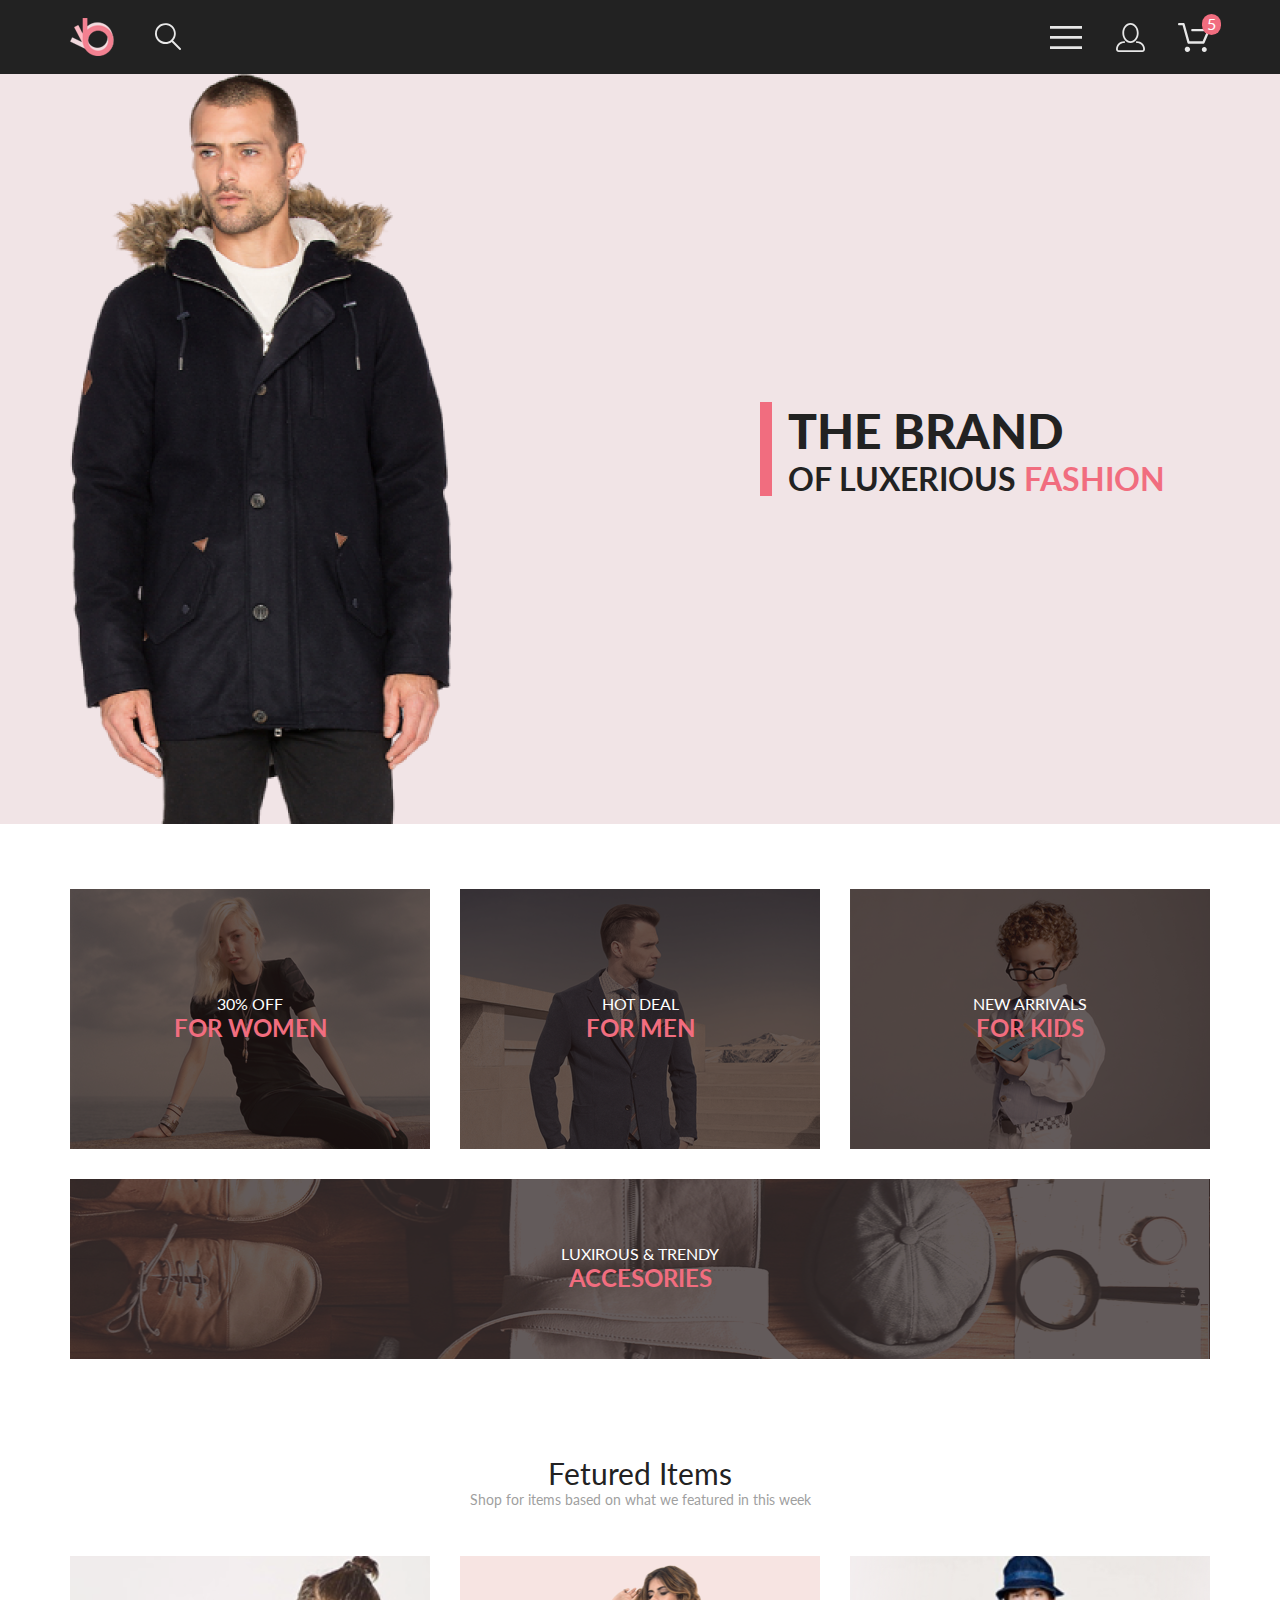
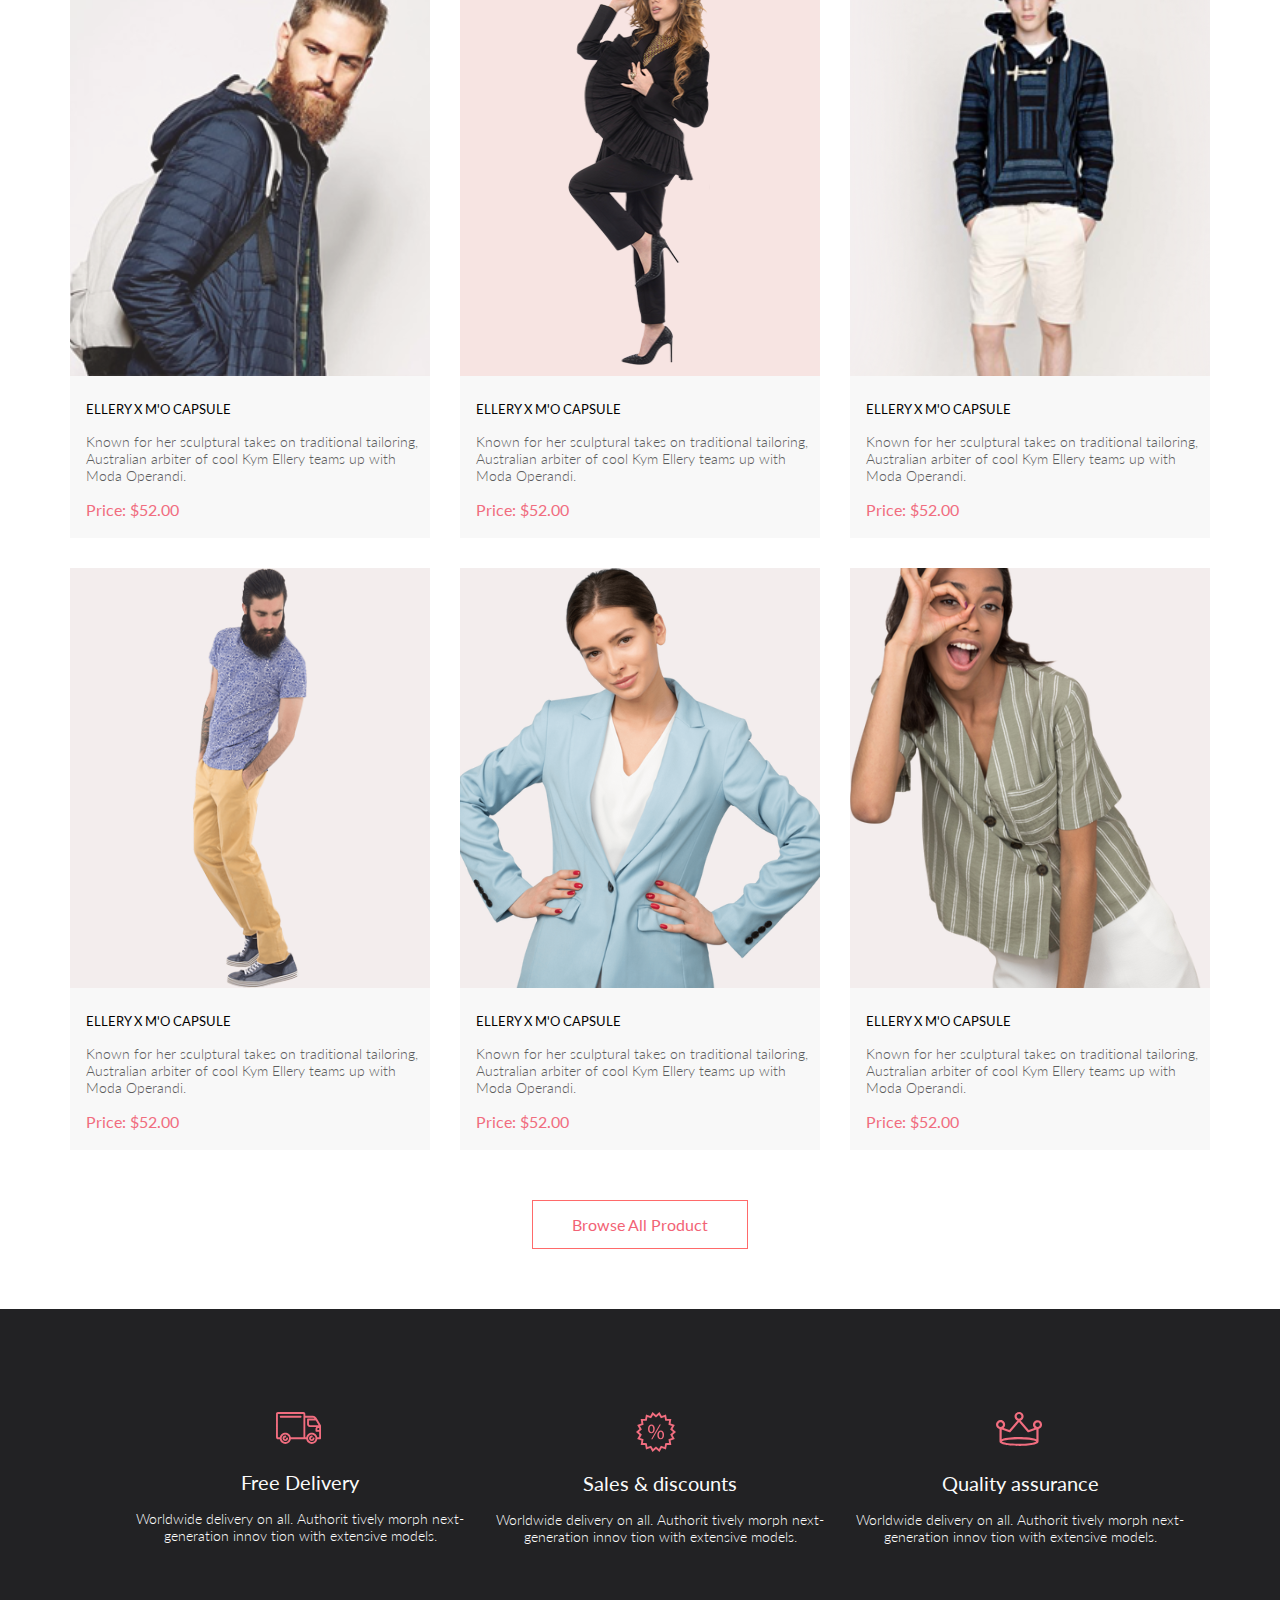
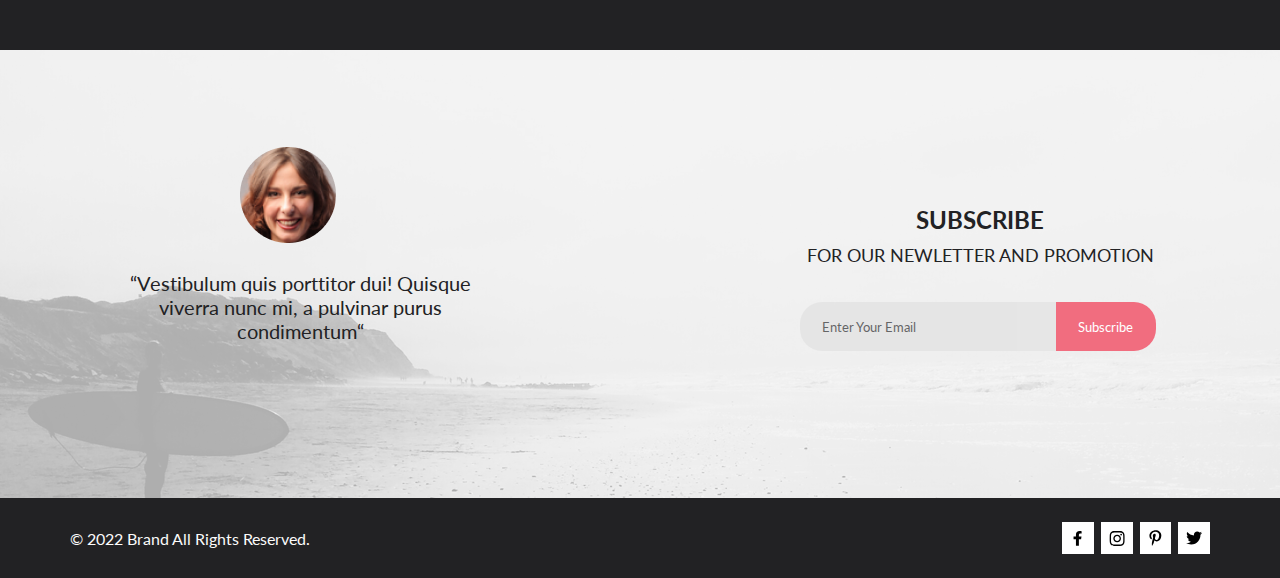
<file: HM_11/index.html>
<!DOCTYPE html>
<html lang="en">

<head>
    <meta charset="UTF-8">
    <meta http-equiv="X-UA-Compatible" content="IE=edge">
    <meta name="viewport" content="width=device-width, initial-scale=1.0">
    <title>HM_6</title>
    <link rel="stylesheet" href="style.css">
    <link rel="preconnect" href="https://fonts.googleapis.com">
    <link rel="preconnect" href="https://fonts.gstatic.com" crossorigin>
</head>

<body>
    <header>
        <div class="container">
            <nav class="navigation">
                <div class="container_logo_search">
                    <img src="./img/header_logo.svg" alt="">
                    <a href="#"><img class="img" src="./img/header_search.svg" alt=" "></a>
                </div>
                <div class="container_menu_header">
                    <div class="header_menuB">
                        <a class=" header_menu " href=" # "><img class="img " src="./img/header_menu.svg " alt=" "></a>
                        <div class="menu_banner ">
                            <h2>MENU</h2>
                            <h3>MAN</h3>
                            <p>Accessories</p>
                            <p>Bags</p>
                            <p>Denim</p>
                            <p>T-Shirts</p>
                            <h3>WOMAN</h3>
                            <p>Accessories</p>
                            <p>Jackets & Coats</p>
                            <p>Polos</p>
                            <p>T-Shirts</p>
                            <p>Shirts</p>
                            <h3>KIDS</h3>
                            <p>Accessories</p>
                            <p>Jackets & Coats</p>
                            <p>Polos</p>
                            <p>T-Shirts</p>
                            <p>Shirts</p>
                            <h4>Bags</h4>
                        </div>
                    </div>
                    <div>
                        <a class="header_profile " href="# "><img class="img " src="./img/header_profile.svg " alt=" "></a>
                    </div>
                    <div class="bin ">
                        <a class="header_bin " href="# "><img class="img " src="./img/header_bin.svg " alt=" "></a>
                    </div>
                </div>
            </nav>
        </div>
    </header>
    <main>
        <section class="content1 ">
            <div class="container1 ">
                <div class="content ">
                    <figure class="main-content ">
                        <img class="main_men " src="./img/mainmen_t.png" alt=" ">
                    </figure>
                    <div class="banner ">
                        <div class="border-banner "></div>
                        <div class="text-banner ">
                            <h1>THE BRAND</h1>
                            <h2>OF LUXERIOUS <span class="span_menu ">FASHION</span></h2>
                        </div>
                    </div>
                </div>
            </div>
        </section>
        <section class="menu">
            <div class="container ">
                <figure class=" container_menu ">
                    <div class="block women ">
                        <div class="sale wm ">
                            <h3>30% OFF</h3>
                            <h2>FOR WOMEN</h2>
                        </div>
                        <a href="# "><img class="img " src="./img/menu_back.svg " alt=" "></a>
                    </div>
                    <div class="block men ">
                        <div class="sale m ">
                            <h3>HOT DEAL</h3>
                            <h2>FOR MEN</h2>
                        </div>
                        <div>
                            <a href="# "><img class="img " src="./img/menu_back.svg " alt=" "></a>
                        </div>
                    </div>
                    <div class="block kids ">
                        <div class="sale k ">
                            <h3>NEW ARRIVALS</h3>
                            <h2>FOR KIDS</h2>
                        </div>
                        <a href="# "><img class="img " src="./img/menu_back.svg " alt=" "></a>
                    </div>
                    <div class="block big ">
                        <div class="sale b ">
                            <h3>LUXIROUS & TRENDY</h3>
                            <h2>ACCESORIES</h2>
                        </div>
                        <a href="# "><img class="img big_768-1140" src="./img/menu_acces_back.svg" alt=" "></a>
                        <a href="# "><img class="img big_375" src="./img/menu_acsess_back_375.svg" alt=" "></a>
                    </div>
                </figure>

            </div>
        </section>
        <section class="fetured_items">
            <div class=" container ">
                <div class="fetured ">
                    <h1>Fetured Items</h1>
                    <p>Shop for items based on what we featured in this week</p>
                </div>
                <figure class="fetured_img ">
                    <!--                     <figure class="block_i ">
                        <div class="blockI1 ">
                            <div class="block_back ">
                                <button class="btn_back ">Add to Cart</button>
                            </div>
                        </div>
                        <div class="fetured_info">
                            <h3>ELLERY X M'O CAPSULE</h3>
                            <p class="info ">Known for her sculptural takes on traditional tailoring, Australian arbiter of cool Kym Ellery teams up with Moda Operandi.</p>
                            <p class="price ">$52.00 </p>
                        </div>
                    </figure>
                    <figure class="block_i ">
                        <div class="blockI2 ">
                            <div class="block_back ">
                                <button class="btn_back ">Add to Cart</button>
                            </div>
                        </div>
                        <h3>ELLERY X M'O CAPSULE</h3>
                        <p class="info ">Known for her sculptural takes on traditional tailoring, Australian arbiter of cool Kym Ellery teams up with Moda Operandi.</p>
                        <p class="price ">$52.00 </p>
                    </figure>
                    <figure class="block_i ">
                        <div class="blockI3 ">
                            <div class="block_back ">
                                <button class="btn_back ">Add to Cart</button>
                            </div>
                        </div>
                        <h3>ELLERY X M'O CAPSULE</h3>
                        <p class="info ">Known for her sculptural takes on traditional tailoring, Australian arbiter of cool Kym Ellery teams up with Moda Operandi.</p>
                        <p class="price ">$52.00 </p>
                    </figure>
                    <figure class="block_i ">
                        <div class="blockI4 ">
                            <div class="block_back ">
                                <button class="btn_back ">Add to Cart</button>
                            </div>
                        </div>
                        <h3>ELLERY X M'O CAPSULE</h3>
                        <p class="info ">Known for her sculptural takes on traditional tailoring, Australian arbiter of cool Kym Ellery teams up with Moda Operandi.</p>
                        <p class="price ">$52.00 </p>
                    </figure>
                    <figure class="block_i ">
                        <div class="blockI5 ">
                            <div class="block_back ">
                                <button class="btn_back ">Add to Cart</button>
                            </div>
                        </div>
                        <h3>ELLERY X M'O CAPSULE</h3>
                        <p class="info ">Known for her sculptural takes on traditional tailoring, Australian arbiter of cool Kym Ellery teams up with Moda Operandi.</p>
                        <p class="price ">$52.00 </p>
                    </figure>
                    <figure class="block_i ">
                        <div class="blockI6 ">
                            <div class="block_back ">
                                <button class="btn_back ">Add to Cart</button>
                            </div>
                        </div>
                        <h3>ELLERY X M'O CAPSULE</h3>
                        <p class="info ">Known for her sculptural takes on traditional tailoring, Australian arbiter of cool Kym Ellery teams up with Moda Operandi.</p>
                        <p class="price ">$52.00 </p>
                    </figure> -->
                </figure>
                <div class="button ">
                    <button class="btn ">Browse All Product</button>
                </div>
            </div>
        </section>
    </main>
    <footer>
        <section>
            <figure class="container_footer ">
                <div class="container2 ">
                    <div class="footer ">
                        <div>
                            <a href="# "><img class="imgF " src="./img/footer_car.svg " alt=" "></a>
                        </div>
                        <div class="footer_text carF ">
                            <h3>Free Delivery</h3>
                            <p>Worldwide delivery on all. Authorit tively morph next-generation innov tion with extensive models.</p>
                        </div>
                    </div>
                    <div class="footer ">
                        <div>
                            <a href="# "><img class="imgF " src="./img/footer_sale.svg " alt=" sale "></a>
                        </div>
                        <div class="footer_text saleF ">
                            <h3>Sales & discounts</h3>
                            <p>Worldwide delivery on all. Authorit tively morph next-generation innov tion with extensive models.</p>
                        </div>
                    </div>
                    <div class="footer ">
                        <div>
                            <a href="# "><img class="imgF " src="./img/footer_crown.svg" alt="crown "></a>
                        </div>
                        <div class="footer_text crownF ">
                            <h3>Quality assurance</h3>
                            <p>Worldwide delivery on all. Authorit tively morph next-generation innov tion with extensive models.</p>
                        </div>
                    </div>
                </div>
            </figure>
        </section>
        <section>
            <div class="footer_form ">
                <div class="formF_Inp ">
                    <div class="face ">
                        <div class="faseF ">
                            <a href="# "><img class="imgFF " src="./img/footer_form_face.png " alt=" face ">
                            </a>
                        </div>
                        <p>“Vestibulum quis porttitor dui! Quisque viverra nunc mi, a pulvinar purus condimentum“</p>
                    </div>
                    <div class="footer_input ">
                        <h3>SUBSCRIBE</h3>
                        <p>FOR OUR NEWLETTER AND PROMOTION</p>
                        <div class="input ">
                            <input type="email" class="email" value="Enter Your Email">
                            <input type="submit" class="submit" value="Subscribe ">
                        </div>
                    </div>
                </div>
            </div>
        </section>
        <section>
            <div class="footer_social ">
                <div class="container ">
                    <div class="container_social ">
                        <div class="copywrite ">
                            <h3>© 2022 Brand All Rights Reserved.</h3>
                        </div>
                        <div class="social ">
                            <div class="social_vector ">
                                <svg class="facebook " width="9" height="15" viewBox="0 0 9 15" fill="none">
                                    <path id="Vector" d="M8.08827 8.28L8.50677 5.61602H5.89013V3.88729C5.89013 3.15848 6.25565 2.44806 7.42756 2.44806H8.61713V0.179975C8.61713 0.179975 7.53763 0 6.50551 0C4.35064 0 2.94211 1.27593 2.94211 3.5857V5.61602H0.546783V8.28H2.94211V14.72H5.89013V8.28H8.08827Z" />
                                    
                                </svg>
                            </div>
                            <div class="social_vector ">
                                <svg class="instagram " width="16 " height="15 " viewBox="0 0 16 15 " fill="none ">
                                <path d="M8.13677 3.68162C6.02163 3.68162 4.31555 5.38494 4.31555 7.49666C4.31555 9.60838 6.02163 11.3117 8.13677 11.3117C10.2519 11.3117 11.958 9.60838 11.958 7.49666C11.958 5.38494 10.2519 3.68162 8.13677 3.68162ZM8.13677
                                    9.97693C6.76991 9.97693 5.65248 8.86463 5.65248 7.49666C5.65248 6.12869 6.76658 5.01639 8.13677 5.01639C9.50695 5.01639 10.6211 6.12869 10.6211 7.49666C10.6211 8.86463 9.50363 9.97693 8.13677 9.97693ZM13.0056 3.52557C13.0056
                                    4.02029 12.6065 4.41541 12.1143 4.41541C11.6188 4.41541 11.223 4.01697 11.223 3.52557C11.223 3.03416 11.6221 2.63572 12.1143 2.63572C12.6065 2.63572 13.0056 3.03416 13.0056 3.52557ZM15.5364 4.42869C15.4799 3.2367 15.2072
                                    2.18084 14.3325 1.31092C13.4612 0.440997 12.4036 0.168732 11.2097 0.108966C9.9792 0.0392395 6.29101 0.0392395 5.0605 0.108966C3.8699 0.165411 2.81233 0.437677 1.93768 1.3076C1.06302 2.17752 0.793639 3.23338 0.733776 4.42537C0.663937
                                    5.65389 0.663937 9.33611 0.733776 10.5646C0.790313 11.7566 1.06302 12.8125 1.93768 13.6824C2.81233 14.5523 3.86658 14.8246 5.0605 14.8844C6.29101 14.9541 9.9792 14.9541 11.2097 14.8844C12.4036 14.8279 13.4612 14.5556 14.3325
                                    13.6824C15.2039 12.8125 15.4766 11.7566 15.5364 10.5646C15.6063 9.33611 15.6063 5.65721 15.5364 4.42869ZM13.9468 11.8828C13.6874 12.5336 13.1852 13.0349 12.53 13.2972C11.5489 13.6857 9.22094 13.5961 8.13677 13.5961C7.05259
                                    13.5961 4.72128 13.6824 3.74353 13.2972C3.09169 13.0383 2.58951 12.5369 2.32678 11.8828C1.93768 10.9033 2.02747 8.57908 2.02747 7.49666C2.02747 6.41424 1.941 4.0867 2.32678 3.11053C2.58619 2.45975 3.08837 1.95838 3.74353
                                    1.69608C4.72461 1.3076 7.05259 1.39725 8.13677 1.39725C9.22094 1.39725 11.5523 1.31092 12.53 1.69608C13.1818 1.95506 13.684 2.45643 13.9468 3.11053C14.3359 4.09002 14.2461 6.41424 14.2461 7.49666C14.2461 8.57908 14.3359
                                    10.9066 13.9468 11.8828Z "/>
                                        </svg>
                            </div>
                            <div class="social_vector ">
                                <svg class="pinterest " width="13 " height="16 " viewBox="0 0 13 16 " fill="none">
                                        <path d="M6.7402 0.203125C3.55552 0.203125 0.408081 2.34063 0.408081 5.8C0.408081 8 1.63726 9.25 2.38221 9.25C2.68951 9.25 2.86643 8.3875 2.86643 8.14375C2.86643 7.85313 2.13079 7.23438 2.13079 6.025C2.13079 3.5125
                                    4.03043 1.73125 6.48878 1.73125C8.60259 1.73125 10.167 2.94062 10.167 5.1625C10.167 6.82187 9.50585 9.93437 7.3641 9.93437C6.59121 9.93437 5.93006 9.37187 5.93006 8.56563C5.93006 7.38438 6.74951 6.24062 6.74951 5.02187C6.74951
                                    2.95312 3.83487 3.32812 3.83487 5.82812C3.83487 6.35313 3.90006 6.93437 4.13286 7.4125C3.70451 9.26875 2.82919 12.0344 2.82919 13.9469C2.82919 14.5375 2.91299 15.1188 2.96886 15.7094C3.0744 15.8281 3.02163 15.8156 3.18304
                                    15.7563C4.74744 13.6 4.69157 13.1781 5.39928 10.3562C5.78107 11.0875 6.76814 11.4812 7.55034 11.4812C10.8468 11.4812 12.3274 8.24688 12.3274 5.33125C12.3274 2.22813 9.66415 0.203125 6.7402 0.203125Z "/>
                                        </svg>
                            </div>
                            <div class="social_vector ">
                                <svg width="17 " height="14 " viewBox="0 0 17 14 " fill="none ">
                                        <path d="M14.4181 3.74107C14.4281 3.88319 14.4281 4.02535 14.4281 4.16747C14.4281 8.50247 11.1509 13.4974 5.16096 13.4974C3.31558 13.4974 1.60132 12.9593 0.159302 12.0253C0.421495 12.0558 0.673569 12.0659 0.94585
                                    12.0659C2.46851 12.0659 3.8702 11.5482 4.98953 10.6649C3.5576 10.6345 2.3576 9.69032 1.94415 8.39081C2.14585 8.42125 2.34751 8.44156 2.5593 8.44156C2.85172 8.44156 3.14418 8.40094 3.41643 8.32991C1.92401 8.02531 0.80465
                                    6.70553 0.80465 5.11163V5.07103C1.23825 5.31469 1.74249 5.46697 2.2769 5.48725C1.39959 4.89841 0.824826 3.89335 0.824826 2.75628C0.824826 2.14716 0.98614 1.58878 1.26851 1.10147C2.87187 3.09131 5.28195 4.39078 7.98443 4.53294C7.93403
                                    4.28928 7.90376 4.0355 7.90376 3.78169C7.90376 1.97457 9.35586 0.502502 11.1609 0.502502C12.0987 0.502502 12.9457 0.89844 13.5407 1.53803C14.2768 1.39591 14.9827 1.12178 15.6079 0.746159C15.3659 1.5076 14.8516 2.14719 14.176
                                    2.55325C14.8315 2.48222 15.4668 2.29944 16.0516 2.04566C15.608 2.69538 15.0533 3.27403 14.4181 3.74107Z " />
                                    </svg>
                            </div>
                        </div>
                    </div>
                </div>
            </div>
        </section>
    </footer>
    <script src="data.js"></script>
    <script>
        const data = JSON.parse(dataProducts);


        data.forEach(function(data) {

            const ElFeturedImg = document.querySelector('.fetured_img');
            const BlockImg = document.createElement('figure');
            BlockImg.classList.add('block_i');
            ElFeturedImg.appendChild(BlockImg);

            const DivBlockI1 = document.createElement('div');
            DivBlockI1.classList.add('blockI1');
            DivBlockI1.style.backgroundImage = data.photo;
            BlockImg.appendChild(DivBlockI1);


            const DivBtnBack = document.createElement('div');
            DivBtnBack.classList.add('block_back');
            DivBlockI1.appendChild(DivBtnBack);


            const BtnBack = document.createElement('button');
            BtnBack.classList.add('btn_back');
            BtnBack.textContent = 'Add to Cart';
            DivBtnBack.appendChild(BtnBack);

            /*  const ImgProduct = document.createElement('img');
            ImgProduct.classList.add('img_product');
            ImgProduct.setAttribute('alt', 'product photo')
            ImgProduct.src = data.photo;
            DivBlockI1.appendChild(ImgProduct);
 */

            const DivFuturedInfo = document.createElement('div');
            DivFuturedInfo.classList.add('fetured_info');
            BlockImg.appendChild(DivFuturedInfo);

            const NameProduct = document.createElement('h3');
            NameProduct.textContent = data.name;
            DivFuturedInfo.appendChild(NameProduct);

            const InfoProduct = document.createElement('p');
            InfoProduct.classList.add('info');
            InfoProduct.textContent = data.info;
            DivFuturedInfo.appendChild(InfoProduct);

            const PriceProduct = document.createElement('p');
            PriceProduct.classList.add('price');
            PriceProduct.textContent = 'Price: ' + data.price;
            DivFuturedInfo.appendChild(PriceProduct);



        })
    </script>
</body>

</html>
</file>
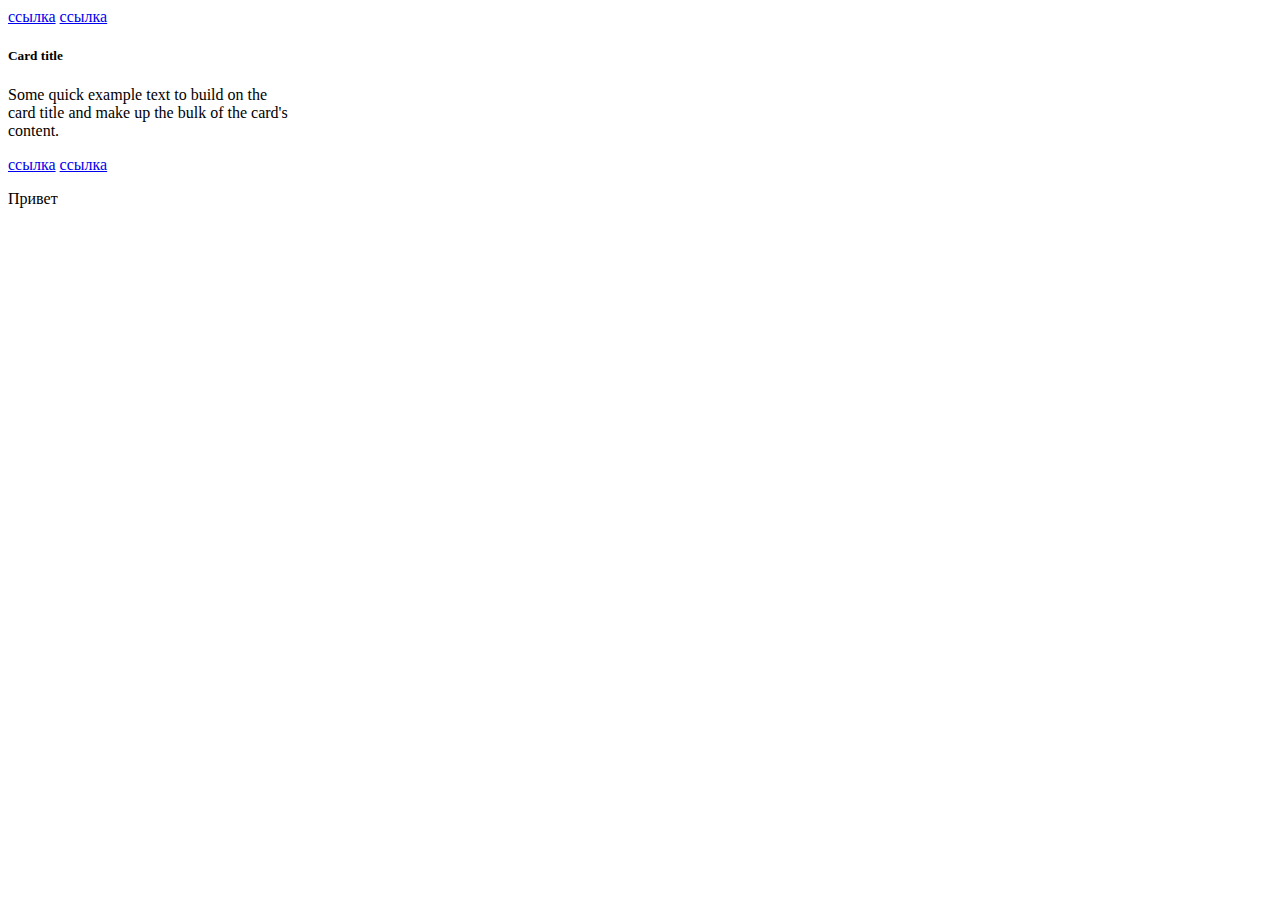
<file: HM_6/index_6.html>
<!DOCTYPE html>
<html lang="en">

<head>
    <meta charset="UTF-8">
    <meta http-equiv="X-UA-Compatible" content="IE=edge">
    <meta name="viewport" content="width=device-width, initial-scale=1.0">
    <title>Domashka_6</title>
</head>

<body>
    <a href="#" class="card-link">Card link</a>
    <a href="#" class="card-link">Another link</a>

    <div class="card" style="width: 18rem;">
        <div class="card-body">
            <h5 class="card-title" data-number="100">Card title</h5>
            <h6 class="card-subtitle mb-2 text-muted">Card subtitle</h6>
            <p class="card-text" data-number="50">
                Some quick example text to build on the card title and make up the bulk of the card's content.
            </p>
            <a href="#" id="super_link" class="card-link">Card link</a>
            <a href="#" class="card-link" data-number="50">Another link</a>
        </div>
    </div>
    <script>
        /* 1. Найти по id, используя getElementById, элемент с id равным "super_link"и вывести этот элемент в консоль. */
        let elemSuperLink = document.getElementById('super_link');
        console.log(elemSuperLink);
        /* 2. Внутри всех элементов на странице, которые имеют класс "card-link", поменяйте текст внутри элемента на "ссылка". */
        let elCardLink = document.querySelectorAll('.card-link');
        elCardLink.forEach(function(cardLink) {
            cardLink.textContent = 'ссылка';
        });
        /* 3. Найти все элементы на странице с классом "card-link", которые лежат в элементе с классом "card-body"
        и вывести полученную коллекцию в консоль. */
        /* let elCardBody = document.querySelector('.card-body');
        console.log(elCardBody);
        let elCardLinkinBody = document.querySelector('.card-link'); */

        let elCardLinkinBody = document.querySelectorAll('.card-body>.card-link');
        elCardLinkinBody.forEach(function(CardLinkinBody) {
                console.log(CardLinkinBody);
            })
            /*    4. Найти первый попавшийся элемент на странице у которого есть атрибут data - number со значением 50 и вывести его в консоль. */
        let elDataNum50 = document.querySelector('[data-number="50"]');
        console.log(elDataNum50);
        /* 5. Выведите содержимое тега title в консоль. */
        let eltextTitle = document.querySelector('title');
        console.log(eltextTitle.innerHTML);
        console.log(eltextTitle.innerText);
        /*   6. Получите элемент с классом "card-title"и выведите его родительский узел в консоль */
        let elCardTitle = document.querySelector('.card-title');
        let parlCardTitle = elCardTitle.parentNode.nodeName;
        console.log(parlCardTitle);
        /* 7. Создайте тегp `, запишите внутри него текст "Привет" и добавьте созданный тег в начало элемента, который имеет класс "card". */

        let elClassCard = document.querySelector('.card');
        let newP = document.createElement('p');
        newP.textContent = 'Привет';
        elClassCard.appendChild(newP);
        /* 8. Удалите тег h6 на странице. */
        document.querySelector('h6').remove();
    </script>
</body>

</html>
</file>
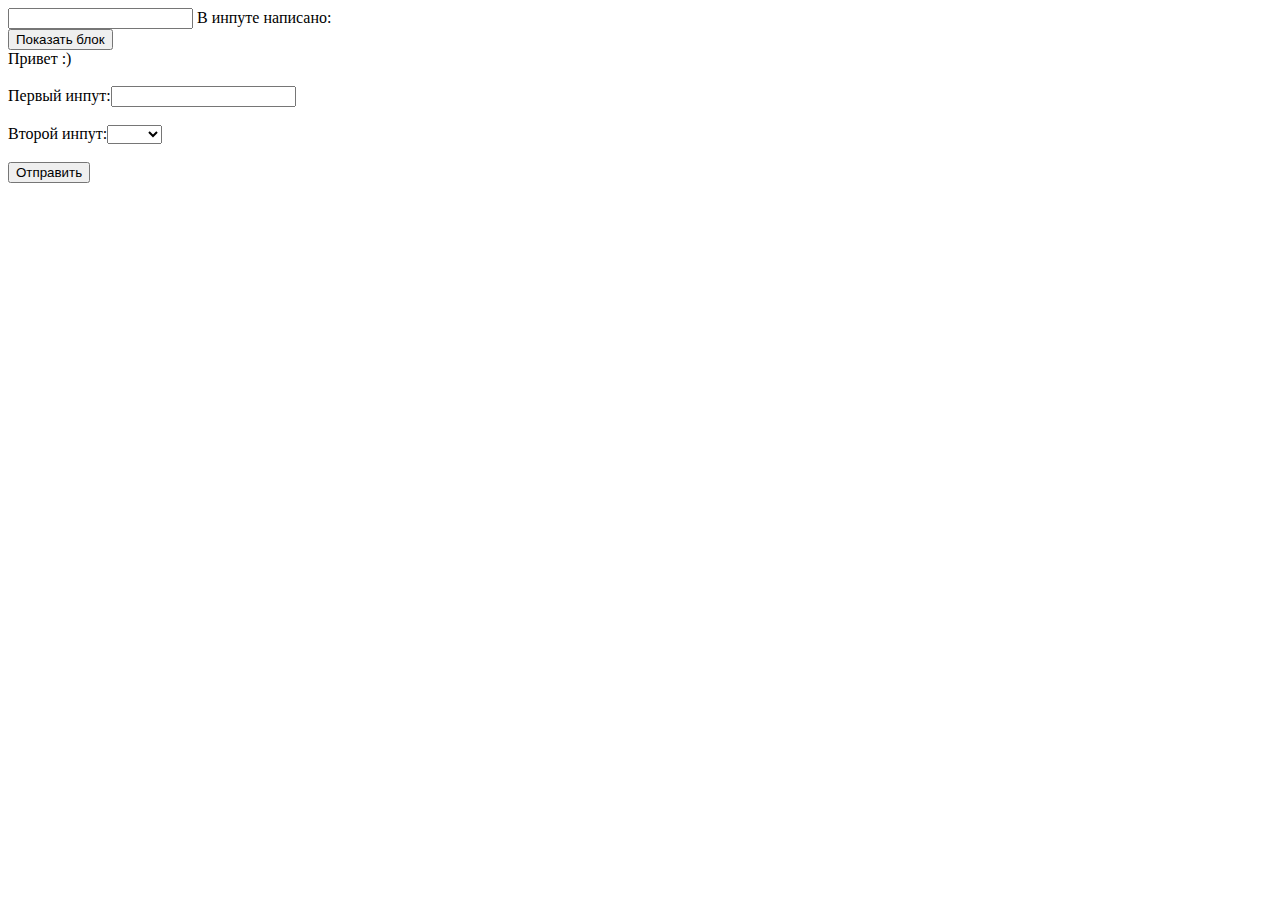
<file: HM_9/HM_9.html>
<!DOCTYPE html>
<html lang="en">

<head>
    <meta charset="UTF-8">
    <meta http-equiv="X-UA-Compatible" content="IE=edge">
    <meta name="viewport" content="width=device-width, initial-scale=1.0">
    <title>Document</title>
</head>

<body>
    <input id="from" type="text"> В инпуте написано: <span></span>
    <br>
    <button class="messageBtn">Показать блок</button>
    <div class="message">Привет :)</div>
    <br>
    <form>
        <label>Первый инпут:<input class="form-control" type="text"> </label>
        <br>
        <br>
        <label>
    Второй инпут:<select class="form-control">
      <option value=""></option>
      <option value="1">Один</option>
      <option value="2">Два</option>
    </select>
        </label>
        <br>
        <br>
        <button>Отправить</button>
    </form>
    <script>
        /* 1. При изменении значения в input с id = "from", значение содержащееся в нем должно моментально отображаться в span.То есть при печати в input 'е тег span также должен меняться. */

        const ElSpan = document.querySelector('span');
        const ElInput = document.querySelector('#from');
        ElInput.oninput = () => {
            ElSpan.innerText = ElInput.value
        };
        /*     2. При клике на кнопку с классом messageBtn необходимо элементу с классом message:
                -добавить два класса: animate_animated и animate_fadeInLeftBig -
                поставить данному элементу стиль visibility в значение 'visible'. */
        const ElMessageBtn = document.querySelector('.messageBtn');
        const ElMessage = document.querySelector('.message');
        const listenerMessBtn = (e) => {
            ElMessage.classList.add('animate_animated', 'animate_fadeInLeftBig');
            console.log(ElMessage);
        };
        ElMessageBtn.addEventListener('click', listenerMessBtn);
        ElMessage.style.visibility = 'visible';

        /*        3. Необходимо при отправке формы проверить, заполнены ли все поля в этой форме.Если какое - либо поле не заполнено, форма не должна отправляться, также должны быть подсвечены незаполненные поля(необходимо поставить класс error незаполненным полям).Как только пользователь начинает заполнять какое - либо поле, необходимо, при вводе в данное поле, произвести проверку:
                   -Если поле пустое, необходимо данное поле подсветить(поставить класс error данному полю). -
                   Если поле было чем - либо заполнено, подсветку(класс error) необходимо убрать. */

        const ElBtnFormCntrl = document.querySelector('form button');
        const ElInputFormControl = document.querySelectorAll('.form-control');

        const ElInpControlArr = [...ElInputFormControl];

        ElInput.oninput = () => {
            ElSpan.innerText = ElInput.value
        };

        ElBtnFormCntrl.addEventListener('click', function(event) {

            for (let i = 0; i < ElInpControlArr.length; i++) {
                event.preventDefault()
                if (!ElInpControlArr[i].value) {
                    ElInpControlArr[i].style.border = "5px solid red";
                    ElInpControlArr[i].classList.add('error');
                } else {
                    ElInpControlArr[i].style.border = "2px solid green";
                    ElInpControlArr[i].classList.remove('error');

                }
            }
        })
    </script>
</body>

</html>
</file>
<file: HM_11/style.css>
@import url('https://fonts.googleapis.com/css2?family=Lato:wght@300;400;900&display=swap');
* {
    font-family: 'Lato', sans-serif;
    padding: 0;
    margin: 0;
    box-sizing: border-box;
    text-decoration: none;
}

body {
    scroll-behavior: smooth;
    text-rendering: optimizeSpeed;
    background: #ffff;
}

img {
    display: block;
    max-width: 100%;
}

header {
    background: #222222;
}

.container {
    margin: 0 auto;
    width: 1140px;
}

.navigation {
    width: 1140px;
    padding-top: 18px;
    padding-bottom: 18px;
    display: flex;
    justify-content: space-between;
    align-items: center;
}

.header_menuB {
    display: block;
}

.menu_banner h3 {
    font-family: 'Lato';
    font-style: normal;
    font-weight: 400;
    font-size: 14px;
    line-height: 17px;
    color: #F16D7F;
    padding-bottom: 12px;
    padding-left: 33px;
}

.menu_banner p {
    font-family: 'Lato';
    font-style: normal;
    font-weight: 400;
    font-size: 14px;
    line-height: 17px;
    color: #6F6E6E;
    padding-bottom: 12px;
    padding-left: 53px;
}

.menu_banner h2 {
    font-family: 'Lato';
    font-style: normal;
    font-weight: 700;
    font-size: 14px;
    line-height: 17px;
    color: #000000;
    padding-bottom: 12px;
    padding-left: 33px;
    padding-top: 32px;
}

.menu_banner h4 {
    font-family: 'Lato';
    font-style: normal;
    font-weight: 400;
    font-size: 14px;
    line-height: 17px;
    color: #6F6E6E;
    padding-bottom: 32px;
    padding-left: 53px;
}

.menu_banner {
    display: none;
    width: 232px;
    background: #FFFFFF;
    top: 74px;
    position: absolute;
}

.header_menuB:hover .menu_banner {
    display: block;
}

.bin {
    position: relative;
}

.header_bin {
    display: block;
}

.bin::before {
    content: "5";
    color: #FFFFFF;
    display: block;
    width: 19px;
    height: 19px;
    background: #F16D7F;
    border-radius: 10px;
    position: absolute;
    left: 24px;
    top: -9px;
    text-align: center;
    padding-bottom: 2px;
}

.container_logo_search {
    display: flex;
    justify-content: space-between;
    width: 111px;
    align-items: center;
}

.container_menu_header {
    display: flex;
    justify-content: space-between;
    align-items: center;
    width: 160px;
}

.content1 {
    background: #F1E4E6;
    display: flex;
    justify-content: center;
    margin-bottom: 65px;
}

.container1 {
    margin: 0 auto;
    width: 1600px;
    background: #F1E4E6;
    display: flex;
    justify-content: center;
}

.content {
    display: flex;
    justify-content: space-between;
    align-items: center;
    width: 1140px;
}

.banner {
    font-family: 'Lato';
    font-style: normal;
    height: 94px;
    width: 450px;
    border-left: 12px solid #F16D7F;
    color: #222222;
    display: flex;
    gap: 16px;
}

.text-banner h1 {
    font-weight: 900;
    font-size: 48px;
    line-height: 58px;
}

.text-banner h2 {
    font-weight: 700;
    font-size: 32px;
    line-height: 38px;
}

.span_menu {
    color: #F16D7F;
}

.container_menu {
    display: grid;
    grid-template-columns: 360px 360px 360px;
    grid-template-rows: 260px 180px;
    gap: 30px;
    background: #FFFFFF;
    font-family: 'Lato';
    font-style: normal;
    text-align: center;
}

.img {
    width: 100%;
    height: 100%;
}

.block {
    position: relative;
}

.sale {
    position: absolute;
    top: 105px;
    bottom: 105px;
}

.women {
    background-image: url(./img/menu_women.svg);
}

.wm {
    right: 103px;
    left: 103px;
}

.men {
    background-image: url(./img/menu_men.svg);
}

.m {
    right: 125px;
    left: 125px;
}

.kids {
    background-image: url(./img/menu_kids.svg);
}

.k {
    right: 123px;
    left: 122px;
}

.big {
    background-image: url(./img/menu_access.png);
    grid-column: 1/4;
}

.big_375 {
    display: none;
}

.b {
    top: 65px;
    bottom: 65px;
    right: 490px;
    left: 490px;
}

.block h3 {
    font-weight: 400;
    font-size: 16px;
    line-height: 19px;
    color: #FFFFFF;
}

.block h2 {
    font-weight: 700;
    font-size: 24px;
    line-height: 29px;
    color: #F16D7F;
}

.fetured {
    padding-top: 96px;
    padding-bottom: 48px;
    align-items: center;
    text-align: center;
}

.fetured h1 {
    font-family: 'Lato';
    font-style: normal;
    font-weight: 400;
    font-size: 30px;
    line-height: 36px;
    color: #222222;
}

.fetured p {
    font-family: 'Lato';
    font-style: normal;
    font-weight: 400;
    font-size: 14px;
    line-height: 17px;
    color: #9F9F9F;
}

.fetured_img {
    display: grid;
    grid-template-columns: 1fr 1fr 1fr;
    grid-template-rows: 1fr 1fr;
    gap: 30px;
}

.block_i {
    background: #F8F8F8;
}

.blockI1 {
    /* position: relative; */
    /*     background-image: url(./img/Futered_1.svg); */
}


/* 
.blockI2 {
    background-image: url(./img/Futured_2.svg);
}

.blockI3 {
    background-image: url(./img/Futured_3.svg);
}

.blockI4 {
    background-image: url(./img/Futured_4.svg);
}

.blockI5 {
    background-image: url(./img/Futured_5.svg);
}

.blockI6 {
    background-image: url(./img/Futered_6.svg);
} */

.block_back {
    width: 360px;
    height: 420px;
    background: rgba(58, 56, 56, 0.86);
    opacity: 0;
    position: relative;
    /* position: absolute; */
}

.btn_back {
    position: absolute;
    top: 188px;
    left: 111px;
    height: 43px;
    width: 138px;
    font-size: 14px;
    line-height: 17px;
    color: #FFFFFF;
    background: rgba(58, 56, 56, 0.86);
    border: 1px solid #FFFFFF;
    text-align: center;
    padding-left: 26px;
    cursor: pointer;
}

.btn_back::before {
    position: absolute;
    content: url("./img/btn_bin.png");
    top: 8px;
    left: 13px;
}

.block_back:hover {
    opacity: 0.86;
}

.block_i h3 {
    padding-top: 25px;
    padding-left: 16px;
    font-style: normal;
    font-weight: 400;
    font-size: 13px;
    line-height: 16px;
    color: #000000;
}

.info {
    padding-top: 16px;
    padding-left: 16px;
    font-family: 'Lato';
    font-style: normal;
    font-weight: 300;
    font-size: 14px;
    line-height: 17px;
    color: #5D5D5D;
}

.price {
    padding-top: 16px;
    padding-left: 16px;
    padding-bottom: 19px;
    font-family: 'Lato';
    font-style: normal;
    font-weight: 400;
    font-size: 16px;
    line-height: 19px;
    color: #F16D7F;
    flex: none;
    order: 2;
    flex-grow: 0;
}

.button {
    display: flex;
    justify-content: center;
}

.btn {
    margin-top: 50px;
    margin-block-end: 60px;
    font-family: 'Lato';
    font-style: normal;
    font-weight: 400;
    font-size: 16px;
    line-height: 19px;
    color: #F26376;
    padding: 14px 39px;
    background: #FFFFFF;
    border: 1px solid #FF6A6A;
    cursor: pointer;
}

.btn:hover {
    color: #FFFFFF;
    background: #F16D7F;
    border: 1px solid #FF6A6A;
}

.container_footer {
    display: flex;
    justify-content: center;
    background: #222224;
}

.container2 {
    display: flex;
    width: 1040px;
    justify-content: space-between;
    align-items: center;
}

.footer {
    margin-top: 103px;
    margin-bottom: 104px;
    width: 360px;
    height: 134px;
    text-align: center;
}

.imgF {
    padding-left: 156px;
    padding-right: 157px;
}

.footer h3 {
    padding-bottom: 16px;
    font-weight: 400;
    font-size: 19.96px;
    line-height: 24px;
    color: #FBFBFB;
}

.footer p {
    font-family: 'Lato';
    font-style: normal;
    font-weight: 300;
    font-size: 13.972px;
    line-height: 17px;
    text-align: center;
    color: #FBFBFB;
}

.footer_text {
    height: 34px;
    width: 360px;
}

.carF h3 {
    padding-top: 26px;
}

.saleF h3 {
    padding-top: 19px;
}

.crownF h3 {
    padding-top: 25px;
}

.footer_form {
    display: flex;
    justify-content: center;
    background: url(./img/footer_back_1600.svg);
    background-position: center;
    background-repeat: no-repeat;
    background-size: cover;
}

.formF_Inp {
    width: 1040px;
    height: 448px;
    display: flex;
    justify-content: space-between;
    gap: 120px;
}

.imgFF {
    margin-left: 120px;
}

.face {
    padding-top: 97px;
    justify-content: center;
}

.face p {
    font-family: 'Lato';
    font-style: normal;
    font-weight: 400;
    font-size: 20px;
    line-height: 24px;
    text-align: center;
    color: #222224;
    width: 360px;
    padding-top: 28px;
    ;
}

.footer_input {
    padding-top: 150px;
    font-style: normal;
    color: #222224;
    width: 360px;
    text-align: center;
}

.footer_input p {
    font-weight: 400;
    font-size: 18px;
    line-height: 30px;
    padding-bottom: 32px;
}

.footer_input h3 {
    font-weight: 700;
    font-size: 24px;
    line-height: 40px;
}

.input {
    font-family: 'Lato';
    font-style: normal;
    font-weight: 400;
    font-size: 14px;
    line-height: 17px;
    display: flex;
    align-items: center;
    text-align: center;
}

.email {
    color: #222224;
    opacity: 0.67;
    background: #E1E1E1;
    width: 256px;
    height: 49px;
    padding-top: 7px;
    padding-bottom: 6px;
    padding-left: 22px;
    border-radius: 22px 0px 0px 22px;
    border: none;
}

.submit {
    color: #FFFFFF;
    background: #F16D7F;
    height: 49px;
    width: 100px;
    padding-top: 7px;
    padding-bottom: 6px;
    padding-left: 8px;
    padding-right: 7px;
    border-radius: 0px 22px 22px 0px;
    border: none;
    cursor: pointer;
}

.footer_social {
    background: #222224;
}

.container_social {
    padding-top: 24px;
    padding-bottom: 24px;
    display: flex;
    justify-content: space-between;
    align-items: center;
}

.copywrite h3 {
    font-family: 'Lato';
    font-style: normal;
    font-weight: 400;
    font-size: 16px;
    line-height: 19px;
    color: #FBFBFB;
    order: 1;
}

.social {
    display: flex;
    justify-content: space-between;
    width: 148px;
    align-items: center;
    gap: 7px;
    order: 2;
}

.social_vector {
    width: 32px;
    height: 32px;
    display: block;
    background: #FFFFFF;
    display: flex;
    justify-content: center;
    align-items: center;
}

svg {
    fill: #000000
}

.social_vector:hover svg {
    background: #F16D7F;
    fill: #FFFFFF;
}

.social_vector:hover {
    background: #F16D7F;
}

@media (min-width: 768px) and (max-width: 1023px) {
    .container {
        width: 736px;
    }
    .navigation {
        width: 736px;
        padding-left: 32px;
        padding-right: 32px;
    }
    .menu_banner p {
        padding-bottom: 6px;
        padding-left: 45px;
    }
    .menu_banner h2 {
        padding-bottom: 8px;
        padding-left: 45px;
        padding-top: 8px;
    }
    .menu_banner h4 {
        padding-bottom: 8px;
        padding-left: 45px;
    }
    .bags {
        padding-bottom: 8px;
    }
    .container1 {
        width: 768px;
    }
    .content {
        width: 736px;
    }
    .banner {
        height: 90px;
        width: 570px;
    }
    .text-banner h1 {
        font-size: 44px;
        line-height: 53px;
    }
    .text-banner h2 {
        font-size: 24px;
        line-height: 29px;
    }
    .container_menu {
        grid-template-columns: 232px 232px 232px;
        grid-template-rows: 168px 116px;
        gap: 20px;
    }
    .sale {
        top: 59px;
        bottom: 59px;
    }
    .wm {
        right: 39px;
        left: 39px;
    }
    .m {
        right: 61px;
        left: 61px;
    }
    .k {
        right: 58px;
        left: 58px;
    }
    .b {
        top: 33px;
        bottom: 33px;
        right: 287px;
        left: 287px;
    }
    .big_768-1140 {
        display: block;
    }
    .big_375 {
        display: none;
    }
    .fetured {
        padding-top: 109px;
        padding-bottom: 74px;
    }
    .fetured_img {
        display: grid;
        grid-template-columns: 1fr 1fr;
        grid-template-rows: 1fr 1fr 1fr;
        gap: 16px;
    }
    .blockI3 {
        width: 360px;
        height: 420px;
    }
    .container_footer {
        align-items: center;
    }
    .container2 {
        display: flex;
        width: 736px;
        flex-direction: column;
        align-items: center;
        gap: 48px;
        margin-top: 48px;
        margin-bottom: 64px;
    }
    .footer {
        margin-top: 0px;
        margin-bottom: 0px;
    }
    .footer_form {
        background: url(./img/footer_back_768.svg);
        background-position: center;
        background-repeat: no-repeat;
        background-size: cover;
        justify-content: center;
    }
    .formF_Inp {
        width: 736px;
        height: 614px;
        flex-direction: column;
        align-items: center;
        gap: 0px;
    }
    .face {
        padding-top: 54px;
    }
    .footer_input {
        padding-top: 48px;
        padding-bottom: 140px;
    }
    .footer_input p {
        line-height: 162%;
        padding-bottom: 27px;
    }
    .face p {
        line-height: 162%;
    }
    .imgFF {
        margin-left: 120px;
    }
    .container_social {
        padding-top: 30px;
        padding-bottom: 30px;
    }
}

@media (min-width:375px) and (max-width:767px) {
    .container {
        width: 360px;
    }
    .navigation {
        width: 343px;
        padding-left: 16px;
        padding-right: 16px;
    }
    .header_profile {
        display: none;
    }
    .header_bin {
        display: none;
    }
    .bin::before {
        display: none;
    }
    .container_menu_header {
        width: 32px;
    }
    .container1 {
        width: 360px;
    }
    .content {
        width: 360px;
        display: block;
        padding-top: 148px;
        padding-bottom: 148px;
        padding-left: 56px;
        padding-right: 56px;
    }
    .main-content {
        display: none;
    }
    .banner {
        height: 66px;
        width: 263px;
    }
    .text-banner h1 {
        font-size: 38px;
        line-height: 46px;
    }
    .text-banner h2 {
        font-size: 20px;
        line-height: 24px;
    }
    .container_menu {
        display: flex;
        flex-direction: column;
        gap: 32px;
        padding-left: 16px;
        padding-right: 16px;
    }
    .big {
        /*   height: 111px; */
        background-image: url(./img/menu_acsess_375.svg);
    }
    .big_768-1140 {
        display: none;
    }
    .big_375 {
        display: block;
    }
    .wm {
        right: 94px;
        left: 94px;
        top: 98px;
        bottom: 98px;
    }
    .m {
        top: 102px;
        bottom: 76px;
        right: 72px;
        left: 72px;
    }
    .k {
        top: 105px;
        bottom: 72px;
        right: 90px;
        left: 90px;
    }
    .b {
        top: 30px;
        bottom: 31px;
        right: 92px;
        left: 92px;
    }
    .fetured {
        padding-top: 64px;
        padding-bottom: 64px;
    }
    .fetured_img {
        display: flex;
        flex-direction: column;
        gap: 32px;
        padding-left: 8px;
        padding-right: 8px;
    }
    .container_footer {
        align-items: center;
    }
    .container2 {
        display: flex;
        width: 360px;
        flex-direction: column;
        align-items: center;
        gap: 48px;
        margin-top: 48px;
        margin-bottom: 81px;
    }
    .footer {
        margin-top: 0px;
        margin-bottom: 0px;
    }
    .container_footer {
        flex-direction: column;
        justify-content: center;
        align-items: center;
        padding-bottom: 0px;
    }
    .footer_form {
        background: url(./img/footer_back_320.svg);
        background-position: center;
        background-repeat: no-repeat;
        background-size: cover;
        justify-content: center;
    }
    .formF_Inp {
        width: 360px;
        height: 550px;
        flex-direction: column;
        align-items: center;
        gap: 0px;
    }
    .face {
        padding-top: 54px;
    }
    .footer_input {
        padding-top: 48px;
        padding-bottom: 110px;
    }
    .footer_input p {
        line-height: 153.2%;
        padding-bottom: 22px;
        font-size: 14px;
        line-height: 22px;
        width: 340px;
    }
    .face p {
        font-size: 18px;
        line-height: 22px;
        width: 340px;
        padding-top: 28px;
    }
    .email {
        width: 256px;
        height: 47px;
        border: none;
    }
    .submit {
        height: 47px;
        width: 96px;
    }
    .container_social {
        padding-top: 43px;
        padding-bottom: 9px;
        flex-direction: column;
        position: relative;
    }
    .social {
        order: 1;
        padding-bottom: 40px;
    }
    .copywrite {
        order: 2;
    }
}
</file>
